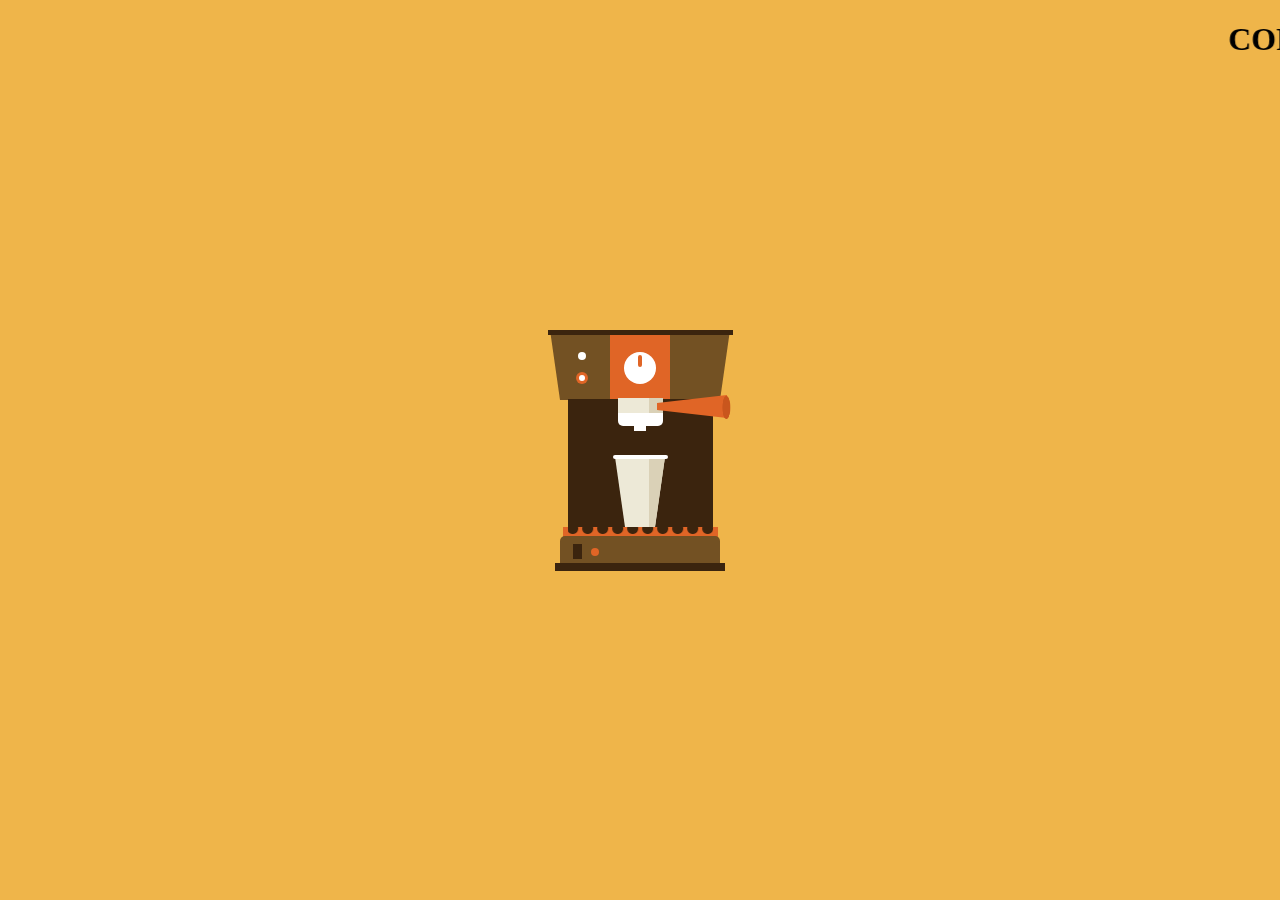
<file: Animated Coffee Maker /index.html>
<!DOCTYPE html>
<html lang="en">
<head>
    <title>Animated Coffee Machine</title>
    <!-- Stylesheet -->
    <link rel="stylesheet" href="style.css">
</head>
<body>
    <div> <h1> <marquee> COFFEE MACHINE </marquee> </h1> </div>
    <div class="container">
        <div class="upper">
            <div class="timer"></div>
            <div class="upper-btn"></div>
        </div>
        <div class="filter">
            <div class="filter-base"></div>
            <div class="handle"></div>
            <div class="coffee"></div>
            <div class="steam"></div>
            <div class="coffee-drop"></div>
        </div>
        <div class="back">
            <div class="tray"></div>
            <div class="cup"></div>
        </div>
        <div class="lower">
            <div class="lower-btn"></div>
        </div>
    </div>
</body>
</html>
</file>
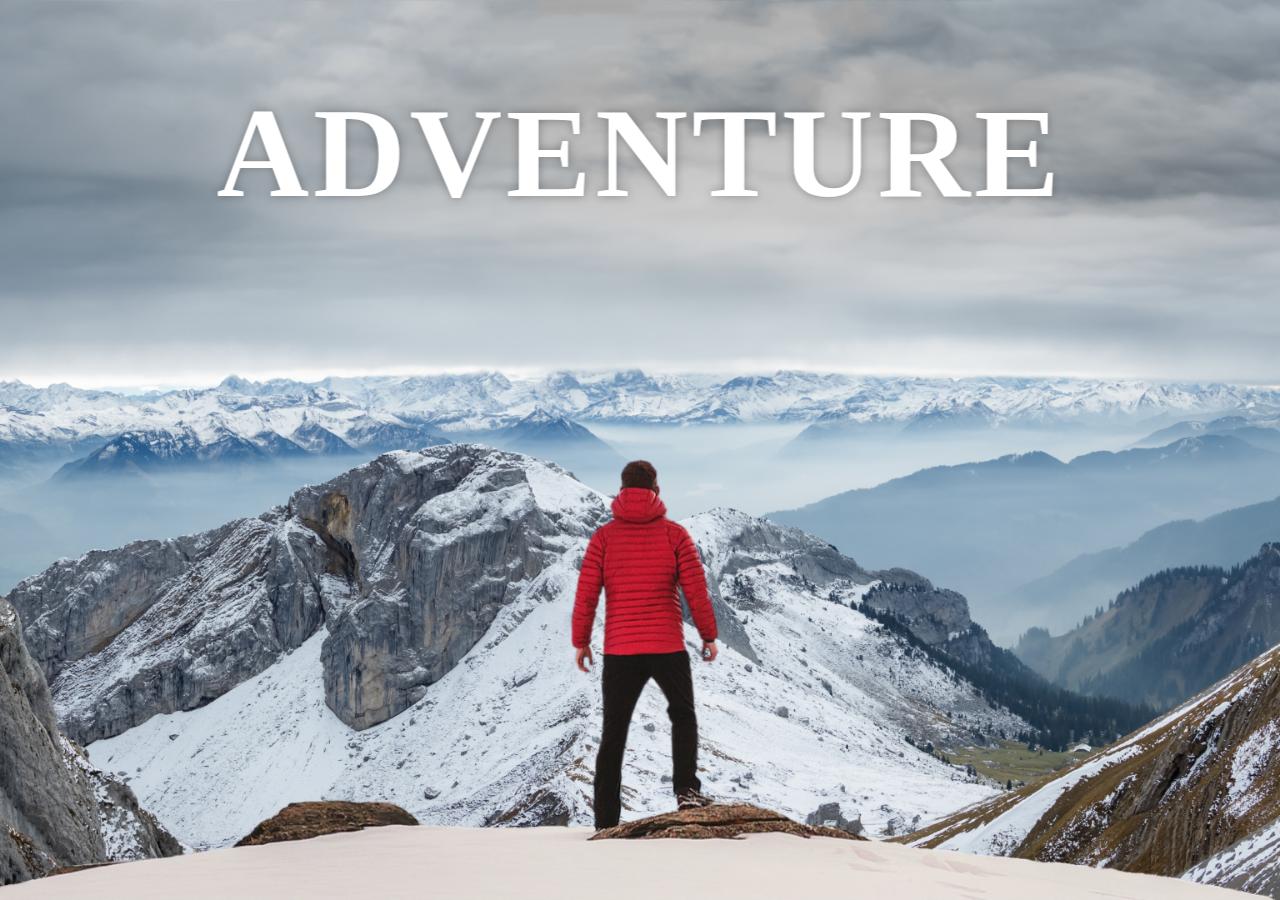
<file: Landing Pages/index.html>
<!DOCTYPE html>
<html lang="en">
<head>
    <meta charset="UTF-8">
    <meta http-equiv="X-UA-Compatible" content="IE=edge">
    <meta name="viewport" content="width=device-width, initial-scale=1.0">
    <link rel="stylesheet" href="style.css">
    <title>Document</title>
</head>
<body>
    
    <div id="wrapper">
        <div class="container">
            <img src="background.png" class="background" alt="">
            <img src="foreground.png" class="foreground" alt="">
            <h1>ADVENTURE</h1>
        </div>


        <section>
            <h2 class="secHeading">Adventure Time</h2>
            <p class="text">  
                Lorem ipsum dolor sit amet consectetur adipisicing elit. Excepturi atque magnam recusandae quia iusto magni officia earum dignissimos. Itaque, delectus! Laboriosam error, autem incidunt, impedit asperiores, odit nobis maxime accusantium provident aliquam iste nemo culpa aliquid dolore id numquam eveniet corrupti fugit. Nemo consectetur minus tempore cumque quia nesciunt, porro nisi voluptatum obcaecati pariatur neque possimus voluptas deleniti molestiae modi! Odio a numquam totam illo amet, perferendis fugit voluptatem temporibus ducimus suscipit omnis vel laborum cum unde beatae nostrum quae at vitae exercitationem impedit architecto quis! Explicabo ex dolore facilis dolores quasi. Provident doloribus veniam rerum culpa laborum numquam nesciunt.
                <br><br/>
                Lorem ipsum dolor sit amet consectetur adipisicing elit. Pariatur modi accusantium laborum consectetur odio laboriosam quasi officia velit vero quia ea tempora voluptates eaque excepturi vel autem quod reprehenderit praesentium accusamus, obcaecati repudiandae impedit cumque. Suscipit, hic voluptatibus minima illum placeat illo alias sed soluta iste dolorum recusandae accusamus vitae aspernatur, iure, quos temporibus rerum nihil saepe. Explicabo quia ipsam debitis, rem voluptate magni eligendi ad exercitationem? Ea sit voluptate sunt saepe unde? Praesentium unde, distinctio ducimus rerum eveniet dolores.
            </p>

            <div class="bg bg1">
                <h2 class="desc">BIKING</h2>
            </div>
            <p class="text">  
                Lorem ipsum dolor sit amet consectetur adipisicing elit. Excepturi atque magnam recusandae quia iusto magni officia earum dignissimos. 
                Itaque, delectus! Laboriosam error, autem incidunt, impedit asperiores, odit nobis maxime accusantium provident aliquam iste nemo culpa aliquid dolore id numquam eveniet corrupti fugit. 
                Nemo consectetur minus tempore cumque quia nesciunt, porro nisi voluptatum obcaecati pariatur neque possimus voluptas deleniti molestiae modi! Odio a numquam totam illo amet.
                <br><br/>
                Lorem ipsum dolor sit amet consectetur adipisicing elit. Excepturi atque magnam recusandae quia iusto magni officia earum dignissimos. 
                Itaque, delectus! Laboriosam error, autem incidunt, impedit asperiores, odit nobis maxime accusantium provident aliquam iste nemo culpa aliquid dolore id numquam eveniet corrupti fugit. 
                Nemo consectetur minus tempore cumque quia nesciunt, porro nisi voluptatum obcaecati pariatur neque possimus voluptas deleniti molestiae modi! Odio a numquam totam illo amet.
            </p>

            <div class="bg bg2">
                <h2 class="desc">PARA GLIDING</h2>
            </div>
            <p class="text">  
                Lorem ipsum dolor sit amet consectetur adipisicing elit. Excepturi atque magnam recusandae quia iusto magni officia earum dignissimos. 
                Itaque, delectus! Laboriosam error, autem incidunt, impedit asperiores, odit nobis maxime accusantium provident aliquam iste nemo culpa aliquid dolore id numquam eveniet corrupti fugit. 
                Nemo consectetur minus tempore cumque quia nesciunt, porro nisi voluptatum obcaecati pariatur neque possimus voluptas deleniti molestiae modi! Odio a numquam totam illo amet.
                
                <br><br/>
                Lorem ipsum dolor sit amet consectetur adipisicing elit. Excepturi atque magnam recusandae quia iusto magni officia earum dignissimos. 
                Itaque, delectus! Laboriosam error, autem incidunt, impedit asperiores, odit nobis maxime accusantium provident aliquam iste nemo culpa aliquid dolore id numquam eveniet corrupti fugit. 
                Nemo consectetur minus tempore cumque quia nesciunt, porro nisi voluptatum obcaecati pariatur neque possimus voluptas deleniti molestiae modi! Odio a numquam totam illo amet.
            </p>

            <div class="bg bg3">
                <h2 class="desc">SURFING</h2>
            </div>
            <p class="text">  
                Lorem ipsum dolor sit amet consectetur adipisicing elit. Excepturi atque magnam recusandae quia iusto magni officia earum dignissimos. 
                Itaque, delectus! Laboriosam error, autem incidunt, impedit asperiores, odit nobis maxime accusantium provident aliquam iste nemo culpa aliquid dolore id numquam eveniet corrupti fugit. 
                Nemo consectetur minus tempore cumque quia nesciunt, porro nisi voluptatum obcaecati pariatur neque possimus voluptas deleniti molestiae modi! Odio a numquam totam illo amet.
                
                <br><br/>
                Lorem ipsum dolor sit amet consectetur adipisicing elit. Excepturi atque magnam recusandae quia iusto magni officia earum dignissimos. 
                Itaque, delectus! Laboriosam error, autem incidunt, impedit asperiores, odit nobis maxime accusantium provident aliquam iste nemo culpa aliquid dolore id numquam eveniet corrupti fugit. 
                Nemo consectetur minus tempore cumque quia nesciunt, porro nisi voluptatum obcaecati pariatur neque possimus voluptas deleniti molestiae modi! Odio a numquam totam illo amet.
            </p>

        </section>



    </div>
    
</body>
</html>
</file>
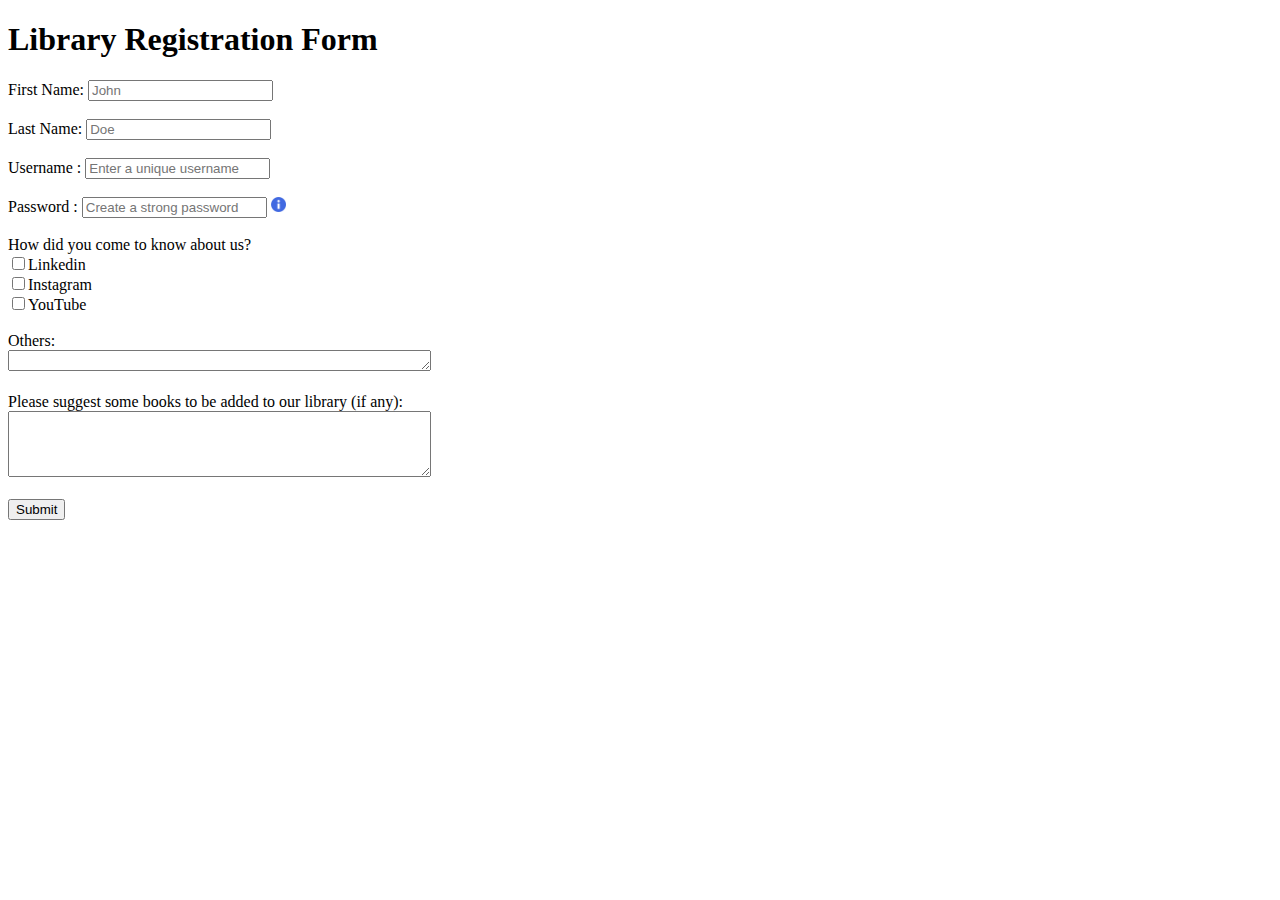
<file: Css Forms/Registration Form/index.html>
<!DOCTYPE html>
<html lang="en">
    <link rel="stylesheet" href="style.css">
    <head>
        <meta charset="UTF-8">
        <meta http-equiv="X-UA-Compatible" content="IE=edge">
        <meta name="viewport" content="width=device-width, initial-scale=1.0">
        <link rel="stylesheet" href="https://cdnjs.cloudflare.com/ajax/libs/font-awesome/6.2.1/css/all.min.css" />
        <title>registration_form</title>
    </head>
    <body>
        <h1>Library Registration Form</h1>
        <label for="firstName">First Name:</label>
        <input type="text" id="firstName" name="firstName" placeholder="John"><br><br>
        
        <label for="lastName">Last Name:</label>
        <input type="text" id="lastName" name="lastName" placeholder="Doe"><br><br>
        
        <label for="username">Username :</label>
        <input type="text" id="username" name="username" placeholder="Enter a unique username"><br><br>
        
        <label for="password">Password :</label>
        <input type="text" id="password name=" password" placeholder="Create a strong password">
        
        <label class="icon"><img width="15" height="15" src="info.png"></label>
        <div class="hoverText">Passwords must contain: a minimum of 1 lower case letter [a-z] and a minimum of 1 upper case letter [A-Z] and. a minimum of 1 numeric character [0-9]</div><br><br>
        
        <label for="freeform">How did you come to know about us?</label><br>
        <label class="linkedin"><input type="checkbox" name="checkbox"/>Linkedin</label><br>
        <label class="instagram"><input type="checkbox" name="checkbox"/>Instagram</label><br>
        <label class="yt"><input type="checkbox" name="checkbox"/>YouTube</label><br><br>
        <label> Others:</label><br>
        <textarea id="freeform" name="freeform" rows="1" cols="50"></textarea><br><br>
        <label for="freeform">Please suggest some books to be added to our library (if any):
        </label><br>
        <textarea id="freeform" name="freeform" rows="4" cols="50"></textarea><br><br>
        <input type="submit" value="Submit">

    </body>
</html>
</file>
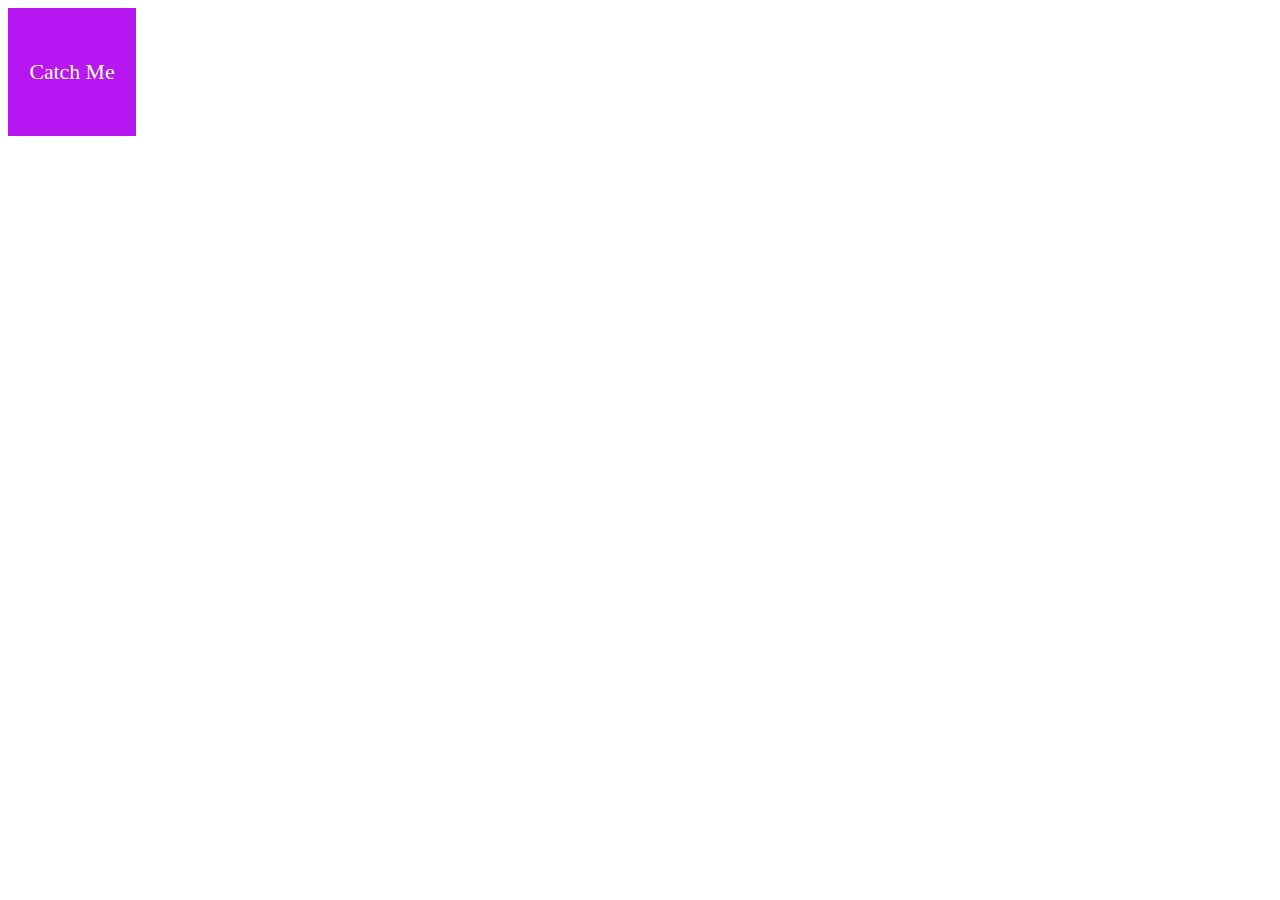
<file: Games/Catch Me If You Can/index.html>
<!DOCTYPE html>
<html>
<head>
    <link rel="stylesheet" href="style.css">
    <title>Catch Me</title>
</head>
<body>
    
    <div id="box">
        <p>Catch Me</p>
    </div>
    <script src="script.js" type="text/javascript"></script>
</body>
</html>
</file>
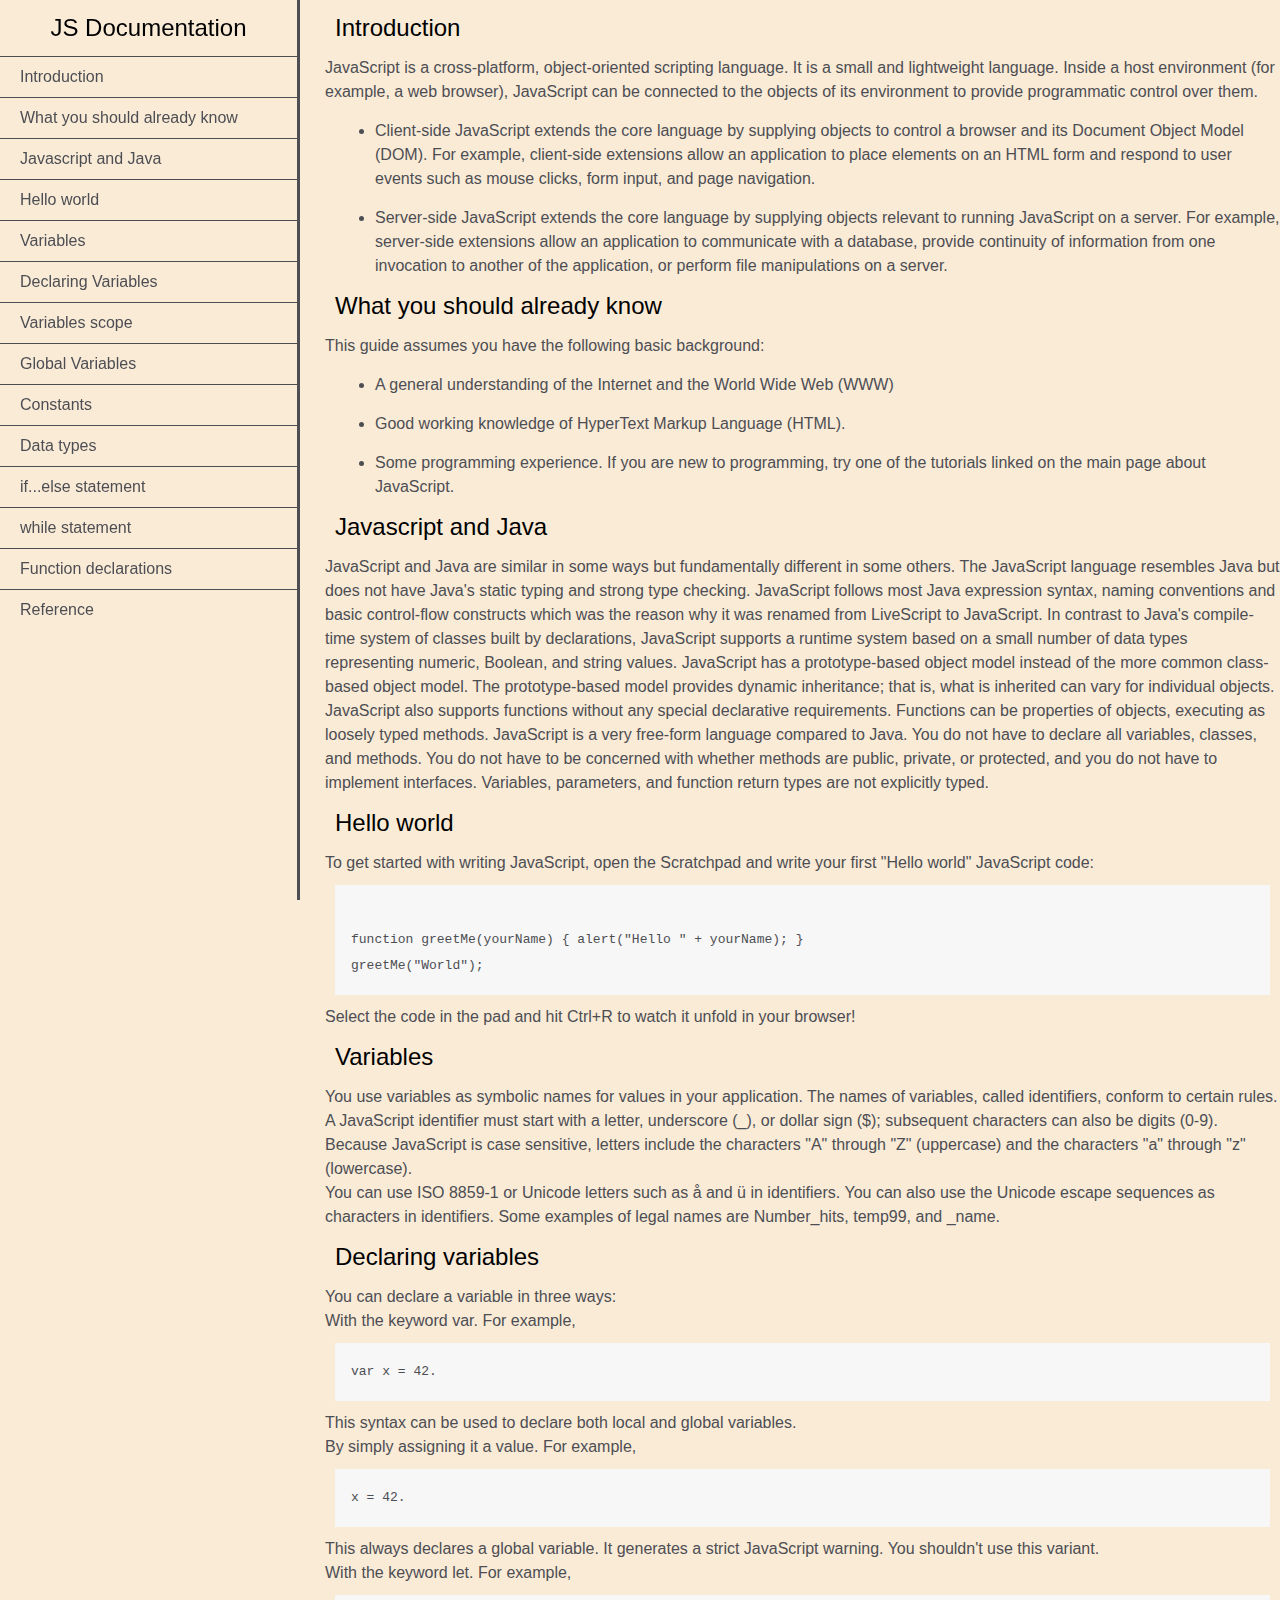
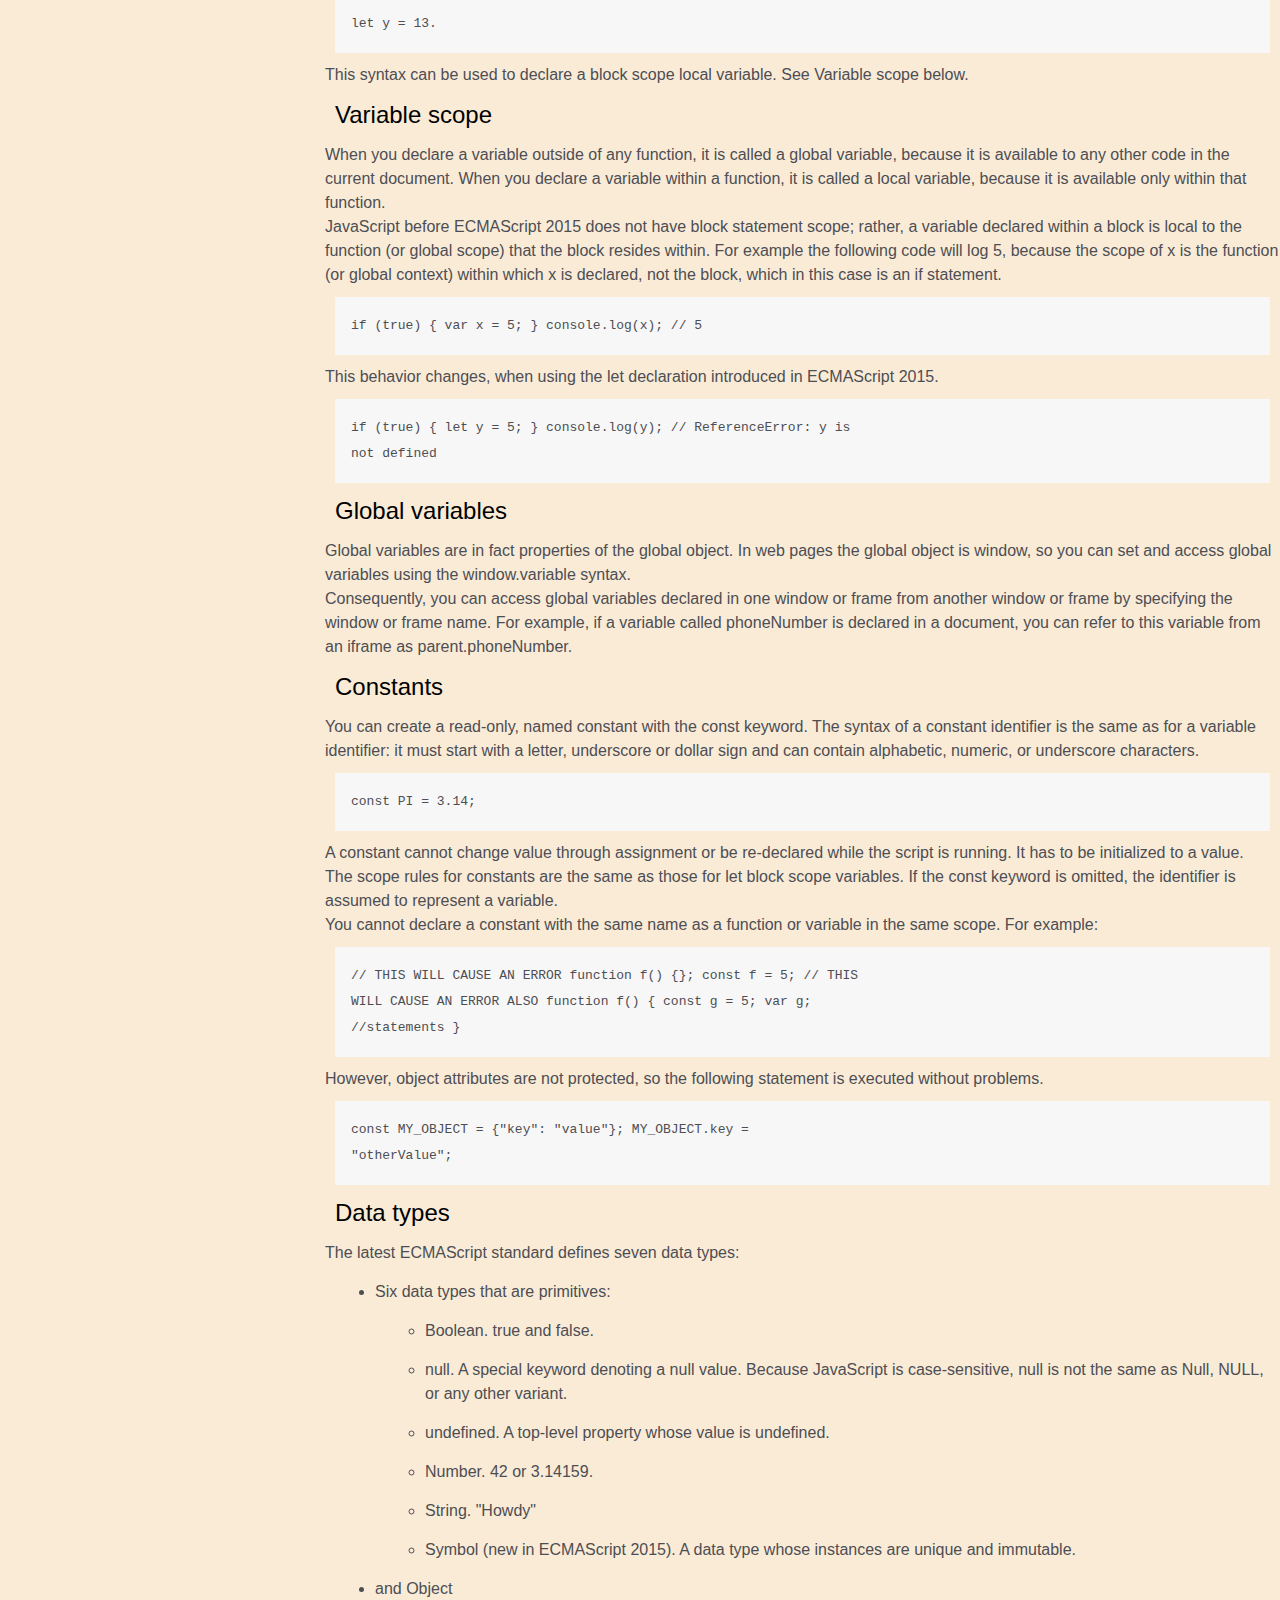
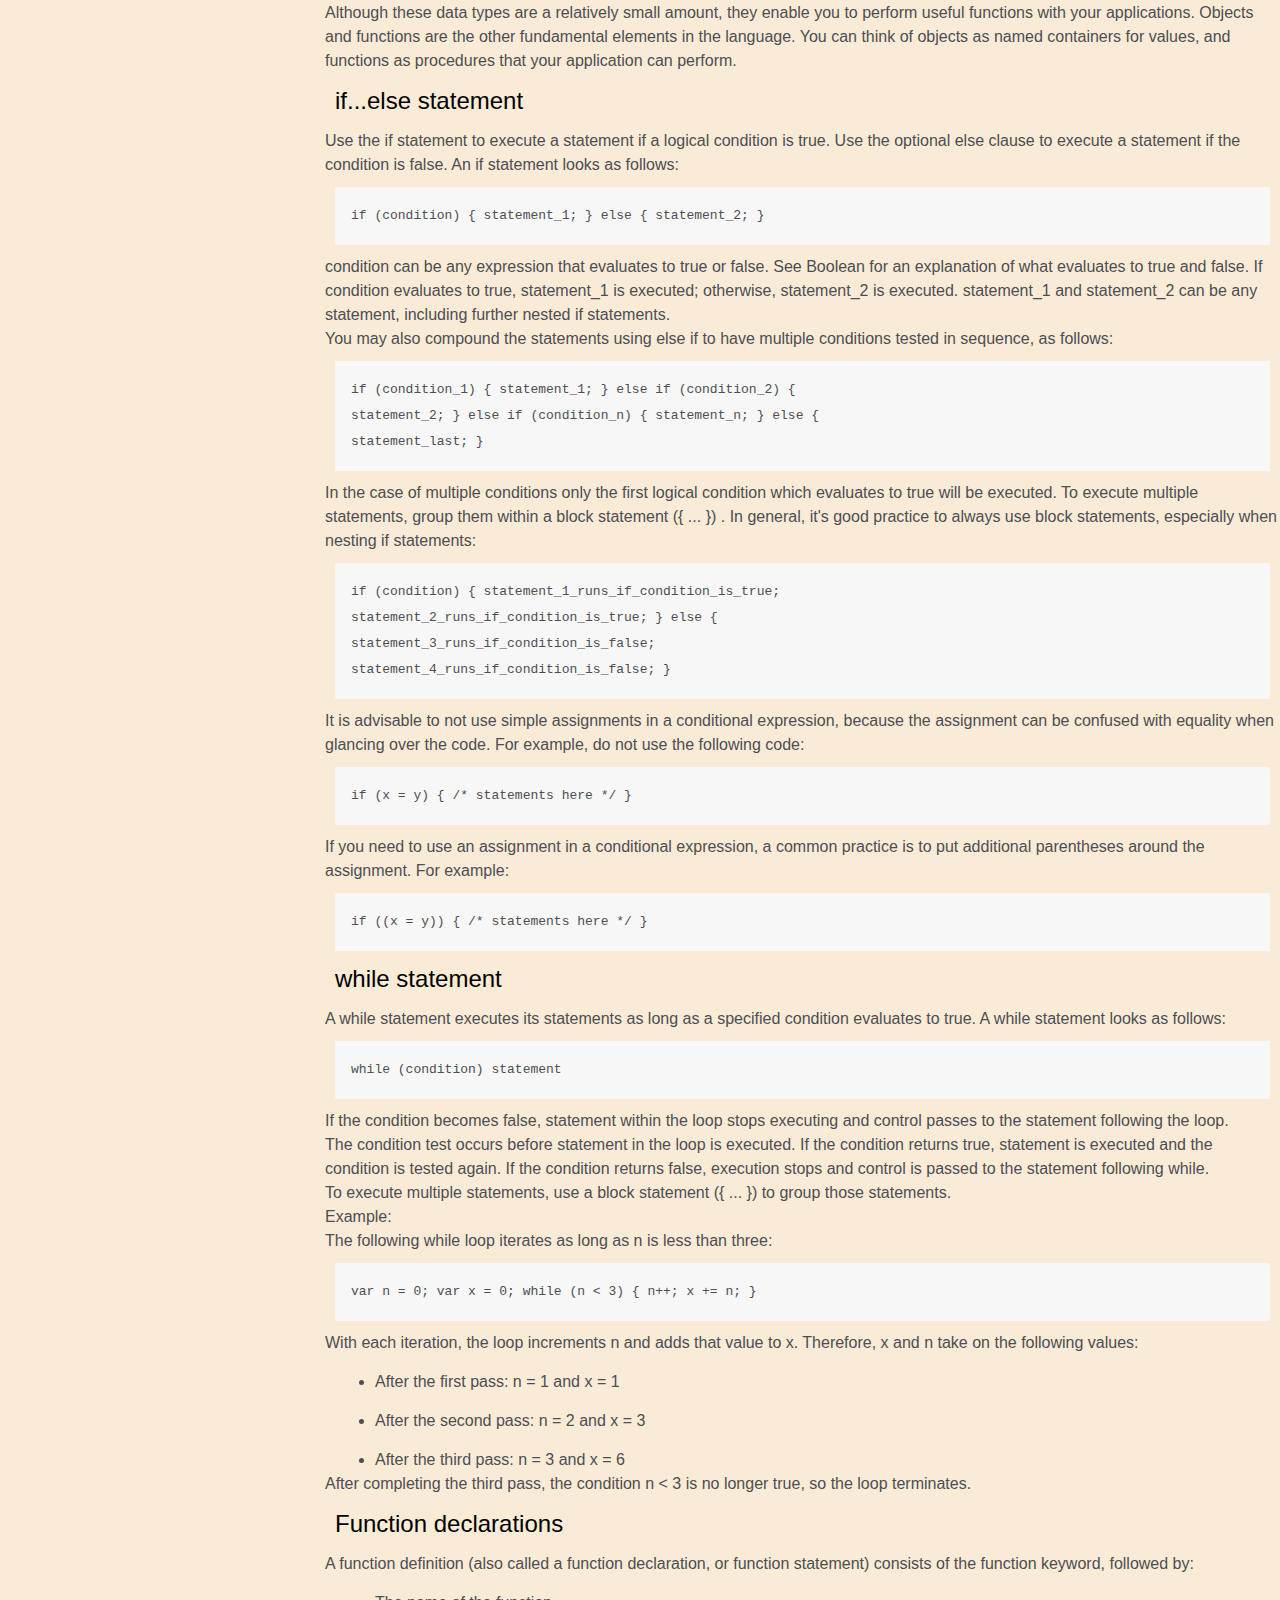
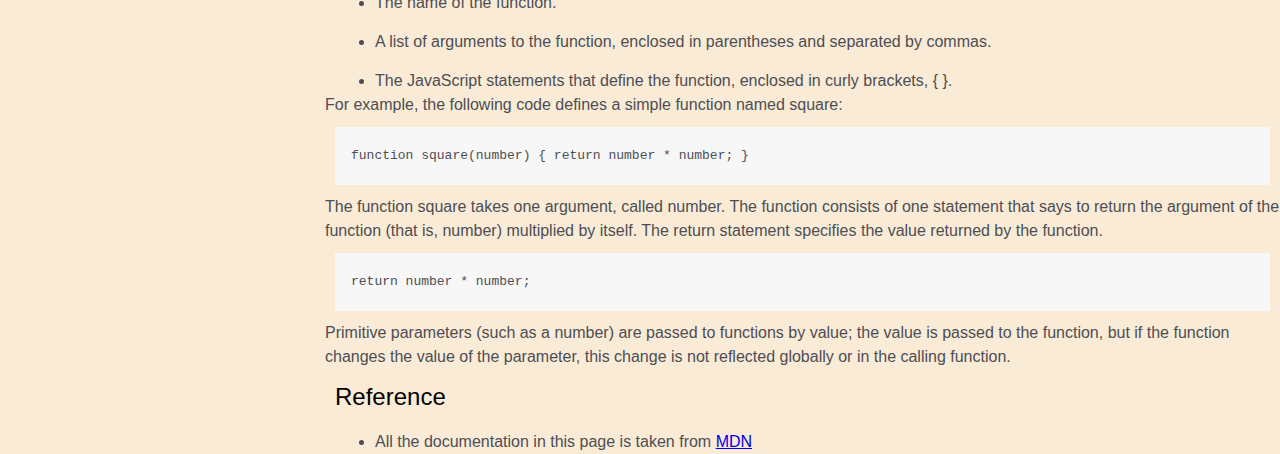
<file: HTML+CSS/Technical Documentation Page/index.html>
<!DOCTYPE html>
<html lang="en">
<head>
    <meta charset="UTF-8">
    <meta http-equiv="X-UA-Compatible" content="IE=edge">
    <meta name="viewport" content="width=device-width, initial-scale=1.0">
    <title>Technical Documentation Page</title>
    <link rel="stylesheet" href="style.css">
</head>

<body>
  <main id="main-doc">

    
    <nav id="navbar"> 
        <header> JS Documentation</header>
   <ul>
      <li>  <a class="nav-link" href="#Introduction">Introduction</a></li>


     <li>    <a class="nav-link" href="#What_you_should_already_know">What you should already know</a></li>
         
         <li> <a class="nav-link" href="#Javascript_and_Java">Javascript and Java</a></li>

        <li>   <a class="nav-link" href="#Hello_world">Hello world</a></li>
        <li>   <a class="nav-link" href="#Variables">Variables</a></li>


          <li>  <a class="nav-link" href="#Declaring_Variables">Declaring Variables</a></li>

          <li>  <a class="nav-link" href="#Variable_scope">Variables scope</a></li>


          <li>  <a class="nav-link" href="#Global_Variables">Global Variables</a></li>


          <li>  <a class="nav-link" href="#Constants">Constants</a></li>
          <li>  <a class="nav-link" href="#Data_types">Data types</a></li>
          <li>  <a class="nav-link" href="#if...else_statement">if...else statement</a></li>
          <li>  <a class="nav-link" href="#while_statement">while statement</a></li>
          <li>  <a class="nav-link" href="#Function_declarations">Function declarations</a></li>
          <li>  <a class="nav-link" href="#Reference">Reference</a></li>

          </ul>
      </nav>

    <section class="main-section" id="Introduction">
      <header> Introduction</header>
      <article>
      <p>
        JavaScript is a cross-platform, object-oriented scripting language.
        It is a small and lightweight language. Inside a host environment
        (for example, a web browser), JavaScript can be connected to the
        objects of its environment to provide programmatic control over
        them.
      </p>
      <ul>
      <li>
        Client-side JavaScript extends the core language by supplying
        objects to control a browser and its Document Object Model (DOM).
        For example, client-side extensions allow an application to place
        elements on an HTML form and respond to user events such as mouse
        clicks, form input, and page navigation.
      </li>

      <li>
        Server-side JavaScript extends the core language by supplying
        objects relevant to running JavaScript on a server. For example,
        server-side extensions allow an application to communicate with a
        database, provide continuity of information from one invocation to
        another of the application, or perform file manipulations on a
        server.
      </li>
      </ul>
      </article>
      
    </section>
     <section class="main-section" id="What_you_should_already_know">
       <header> What you should already know</header>

       <article>
        <p>
            This guide assumes you have the following basic background:

        </p>
       <ul>
        <li>
            A general understanding of the Internet and the World Wide Web (WWW)
        </li>
        <li>Good working knowledge of HyperText Markup Language (HTML).</li>
        <li>Some programming experience. If you are new to programming, try one of the tutorials linked on the main page about JavaScript.</li>
       </ul>
        </article>
        
      
       
     </section>
      <section class="main-section" id="Javascript_and_Java">
         
        <header> Javascript and Java</header>

        <article>
            <p>JavaScript and Java are similar in some ways but fundamentally different in some others. The JavaScript language resembles Java but does not have Java's static typing and strong type checking. JavaScript follows most Java expression syntax, naming conventions and basic control-flow constructs which was the reason why it was renamed from LiveScript to JavaScript.

                In contrast to Java's compile-time system of classes built by declarations, JavaScript supports a runtime system based on a small number of data types representing numeric, Boolean, and string values. JavaScript has a prototype-based object model instead of the more common class-based object model. The prototype-based model provides dynamic inheritance; that is, what is inherited can vary for individual objects. JavaScript also supports functions without any special declarative requirements. Functions can be properties of objects, executing as loosely typed methods.
                
                JavaScript is a very free-form language compared to Java. You do not have to declare all variables, classes, and methods. You do not have to be concerned with whether methods are public, private, or protected, and you do not have to implement interfaces. Variables, parameters, and function return types are not explicitly typed.</p>
        
       
      </section>
       


        <section class="main-section" id="Hello_world">
           
          <header> Hello world</header>
          <p>To get started with writing JavaScript, open the Scratchpad and write your first "Hello world" JavaScript code:</p>


      <code>
        function greetMe(yourName) { alert("Hello " + yourName); }
greetMe("World");
      </code>
      <p>Select the code in the pad and hit Ctrl+R to watch it unfold in your browser!</p>

    </article>
        </section>



        <section class="main-section" id="Variables">
         
            <header>Variables </header>
            <article>
             <p>You use variables as symbolic names for values in your application. The names of variables, called identifiers, conform to certain rules.</p>
             <p>A JavaScript identifier must start with a letter, underscore (_), or dollar sign ($); subsequent characters can also be digits (0-9). Because JavaScript is case sensitive, letters include the characters "A" through "Z" (uppercase) and the characters "a" through "z" (lowercase).</p>
             <p>You can use ISO 8859-1 or Unicode letters such as å and ü in identifiers. You can also use the Unicode escape sequences as characters in identifiers. Some examples of legal names are Number_hits, temp99, and _name.</p>
         </article>
          </section>


          <section class="main-section" id="Declaring_Variables">
            <header>Declaring variables</header>
            <article>
              You can declare a variable in three ways:
              <p>
                With the keyword var. For example, <code>var x = 42.</code> This
                syntax can be used to declare both local and global variables.
              </p>
              <p>
                By simply assigning it a value. For example,
                <code>x = 42.</code> This always declares a global variable. It
                generates a strict JavaScript warning. You shouldn't use this
                variant.
              </p>
              <p>
                With the keyword let. For example,<code> let y = 13.</code> This
                syntax can be used to declare a block scope local variable. See
                Variable scope below.
              </p>
            </article>
          </section>
          <section class="main-section" id="Variable_scope">
            <header>Variable scope</header>
            <article>
              <p>
                When you declare a variable outside of any function, it is called a
                global variable, because it is available to any other code in the
                current document. When you declare a variable within a function, it
                is called a local variable, because it is available only within that
                function.
              </p>
    
              <p>
                JavaScript before ECMAScript 2015 does not have block statement
                scope; rather, a variable declared within a block is local to the
                function (or global scope) that the block resides within. For
                example the following code will log 5, because the scope of x is the
                function (or global context) within which x is declared, not the
                block, which in this case is an if statement.
              </p>
              <code>if (true) { var x = 5; } console.log(x); // 5</code>
              <p>
                This behavior changes, when using the let declaration introduced in
                ECMAScript 2015.
              </p>
    
              <code
                >if (true) { let y = 5; } console.log(y); // ReferenceError: y is
                not defined</code
              >
            </article>
          </section>
          <section class="main-section" id="Global_Variables">
            <header>Global variables</header>
            <article>
              <p>
                Global variables are in fact properties of the global object. In web
                pages the global object is window, so you can set and access global
                variables using the window.variable syntax.
              </p>
    
              <p>
                Consequently, you can access global variables declared in one window
                or frame from another window or frame by specifying the window or
                frame name. For example, if a variable called phoneNumber is
                declared in a document, you can refer to this variable from an
                iframe as parent.phoneNumber.
              </p>
            </article>
          </section>
          <section class="main-section" id="Constants">
            <header>Constants</header>
            <article>
              <p>
                You can create a read-only, named constant with the const keyword.
                The syntax of a constant identifier is the same as for a variable
                identifier: it must start with a letter, underscore or dollar sign
                and can contain alphabetic, numeric, or underscore characters.
              </p>
    
              <code>const PI = 3.14;</code>
              <p>
                A constant cannot change value through assignment or be re-declared
                while the script is running. It has to be initialized to a value.
              </p>
    
              <p>
                The scope rules for constants are the same as those for let block
                scope variables. If the const keyword is omitted, the identifier is
                assumed to represent a variable.
              </p>
    
              <p>
                You cannot declare a constant with the same name as a function or
                variable in the same scope. For example:
              </p>
    
              <code
                >// THIS WILL CAUSE AN ERROR function f() {}; const f = 5; // THIS
                WILL CAUSE AN ERROR ALSO function f() { const g = 5; var g;
                //statements }</code
              >
              However, object attributes are not protected, so the following
              statement is executed without problems.
              <code
                >const MY_OBJECT = {"key": "value"}; MY_OBJECT.key =
                "otherValue";</code
              >
            </article>
          </section>
          <section class="main-section" id="Data_types">
            <header>Data types</header>
            <article>
              <p>The latest ECMAScript standard defines seven data types:</p>
              <ul>
                <li>
                  <p>Six data types that are primitives:</p>
                  <ul>
                    <li>Boolean. true and false.</li>
                    <li>
                      null. A special keyword denoting a null value. Because
                      JavaScript is case-sensitive, null is not the same as Null,
                      NULL, or any other variant.
                    </li>
                    <li>
                      undefined. A top-level property whose value is undefined.
                    </li>
                    <li>Number. 42 or 3.14159.</li>
                    <li>String. "Howdy"</li>
                    <li>
                      Symbol (new in ECMAScript 2015). A data type whose instances
                      are unique and immutable.
                    </li>
                  </ul>
                </li>
    
                <li>and Object</li>
              </ul>
              Although these data types are a relatively small amount, they enable
              you to perform useful functions with your applications. Objects and
              functions are the other fundamental elements in the language. You can
              think of objects as named containers for values, and functions as
              procedures that your application can perform.
            </article>
          </section>
          <section class="main-section" id="if...else_statement">
            <header>if...else statement</header>
            <article>
              Use the if statement to execute a statement if a logical condition is
              true. Use the optional else clause to execute a statement if the
              condition is false. An if statement looks as follows:
    
              <code>if (condition) { statement_1; } else { statement_2; }</code>
              condition can be any expression that evaluates to true or false. See
              Boolean for an explanation of what evaluates to true and false. If
              condition evaluates to true, statement_1 is executed; otherwise,
              statement_2 is executed. statement_1 and statement_2 can be any
              statement, including further nested if statements.
              <p>
                You may also compound the statements using else if to have multiple
                conditions tested in sequence, as follows:
              </p>
              <code
                >if (condition_1) { statement_1; } else if (condition_2) {
                statement_2; } else if (condition_n) { statement_n; } else {
                statement_last; }
              </code>
              In the case of multiple conditions only the first logical condition
              which evaluates to true will be executed. To execute multiple
              statements, group them within a block statement ({ ... }) . In
              general, it's good practice to always use block statements, especially
              when nesting if statements:
    
              <code
                >if (condition) { statement_1_runs_if_condition_is_true;
                statement_2_runs_if_condition_is_true; } else {
                statement_3_runs_if_condition_is_false;
                statement_4_runs_if_condition_is_false; }</code
              >
              It is advisable to not use simple assignments in a conditional
              expression, because the assignment can be confused with equality when
              glancing over the code. For example, do not use the following code:
              <code>if (x = y) { /* statements here */ }</code> If you need to use
              an assignment in a conditional expression, a common practice is to put
              additional parentheses around the assignment. For example:
    
              <code>if ((x = y)) { /* statements here */ }</code>
            </article>
          </section>
          <section class="main-section" id="while_statement">
            <header>while statement</header>
            <article>
              A while statement executes its statements as long as a specified
              condition evaluates to true. A while statement looks as follows:
    
              <code>while (condition) statement</code> If the condition becomes
              false, statement within the loop stops executing and control passes to
              the statement following the loop.
    
              <p>
                The condition test occurs before statement in the loop is executed.
                If the condition returns true, statement is executed and the
                condition is tested again. If the condition returns false, execution
                stops and control is passed to the statement following while.
              </p>
    
              <p>
                To execute multiple statements, use a block statement ({ ... }) to
                group those statements.
              </p>
    
              Example:
    
              <p>
                The following while loop iterates as long as n is less than three:
              </p>
    
              <code>var n = 0; var x = 0; while (n &lt; 3) { n++; x += n; }</code>
              <p>
                With each iteration, the loop increments n and adds that value to x.
                Therefore, x and n take on the following values:
              </p>
    
              <ul>
                <li>After the first pass: n = 1 and x = 1</li>
                <li>After the second pass: n = 2 and x = 3</li>
                <li>After the third pass: n = 3 and x = 6</li>
              </ul>
              <p>
                After completing the third pass, the condition n &lt; 3 is no longer
                true, so the loop terminates.
              </p>
            </article>
          </section>
          <section class="main-section" id="Function_declarations">
            <header>Function declarations</header>
            <article>
              A function definition (also called a function declaration, or function
              statement) consists of the function keyword, followed by:
    
              <ul>
                <li>The name of the function.</li>
                <li>
                  A list of arguments to the function, enclosed in parentheses and
                  separated by commas.
                </li>
                <li>
                  The JavaScript statements that define the function, enclosed in
                  curly brackets, { }.
                </li>
              </ul>
              <p>
                For example, the following code defines a simple function named
                square:
              </p>
    
              <code>function square(number) { return number * number; }</code>
              <p>
                The function square takes one argument, called number. The function
                consists of one statement that says to return the argument of the
                function (that is, number) multiplied by itself. The return
                statement specifies the value returned by the function.
              </p>
              <code>return number * number;</code>
              <p>
                Primitive parameters (such as a number) are passed to functions by
                value; the value is passed to the function, but if the function
                changes the value of the parameter, this change is not reflected
                globally or in the calling function.
              </p>
            </article>
          </section>
          <section class="main-section" id="Reference">
            <header>Reference</header>
            <article>
              <ul>
                <li>
                  All the documentation in this page is taken from
                  <a
                    href="https://developer.mozilla.org/en-US/docs/Web/JavaScript/Guide"
                    target="_blank"
                    >MDN</a
                  >
                </li>
              </ul>
            </article>
          </section>


      
         


  </main>
</body>
</html>
</file>
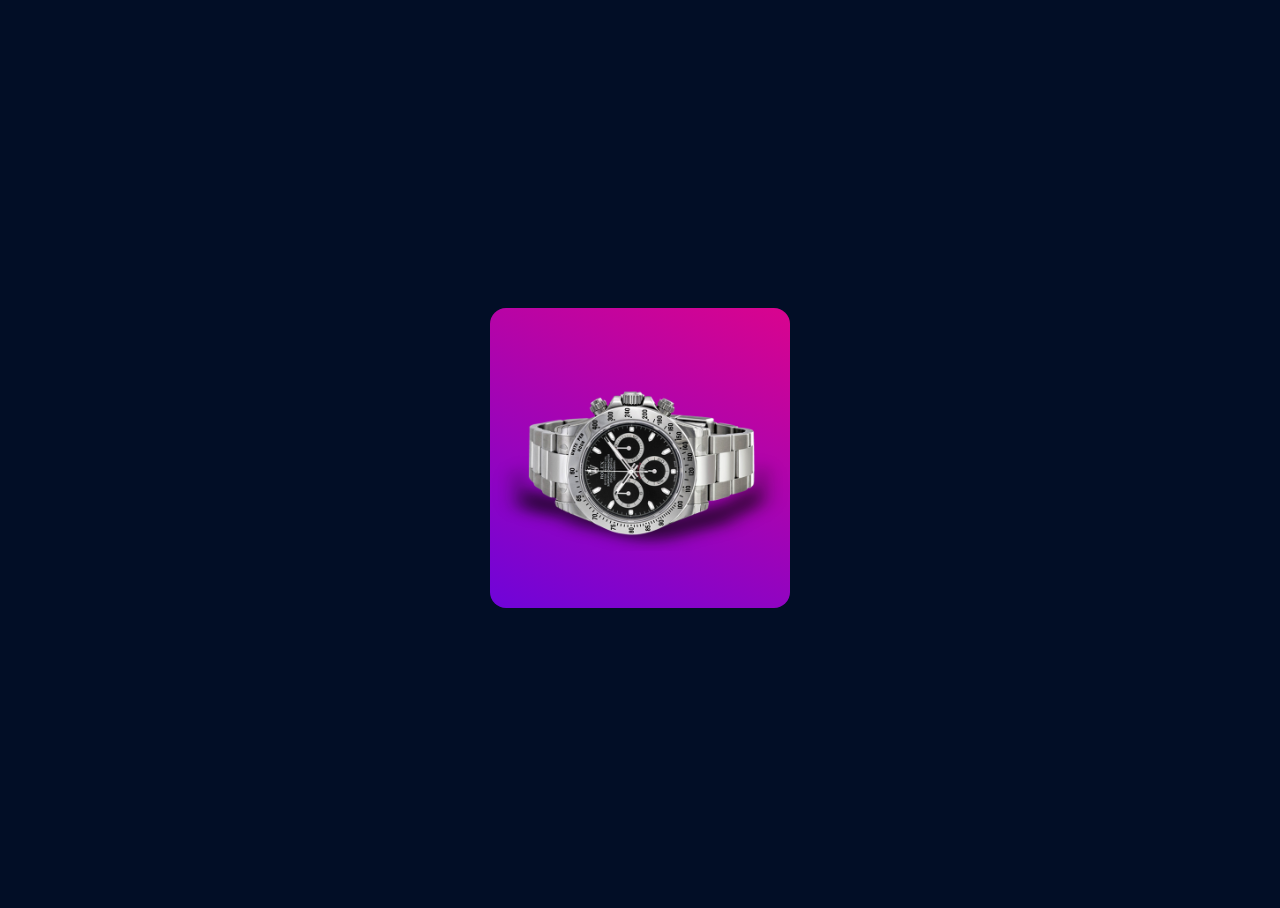
<file: FlipCard/CardFlip.html>
<!DOCTYPE html>
<html lang="pt-br">
  <head>
    <title>Avance Dev • Alan Cruz</title>

    <!-- Google Fonts -->
    <link rel="preconnect" href="https://fonts.googleapis.com" />
    <link rel="preconnect" href="https://fonts.gstatic.com" crossorigin />
    <link
      href="https://fonts.googleapis.com/css2?family=Roboto:ital,wght@0,100;0,300;0,400;0,500;0,700;0,900;1,100;1,300;1,400;1,500;1,700;1,900&display=swap"
      rel="stylesheet"
    />

    <!-- Bootstrap Icons -->
    <link
      rel="stylesheet"
      href="https://cdn.jsdelivr.net/npm/bootstrap-icons@1.6.1/font/bootstrap-icons.css"
    />

    <!-- Style -->
    <link rel="stylesheet" href="CardFlipCss.css" />
  </head>

  <body>
    <div class="flip-card">
      <div class="flip-card-inner">
        <div class="flip-card-front">
          <img src="watch.png" />
        </div>
        <div class="flip-card-back">
          <img src="watch.png" />
          <h3>Wireless Headphone</h3>
          <h1>Rs 5999</h1>
        </div>
      </div>
    </div>
  </body>
</html>
</file>
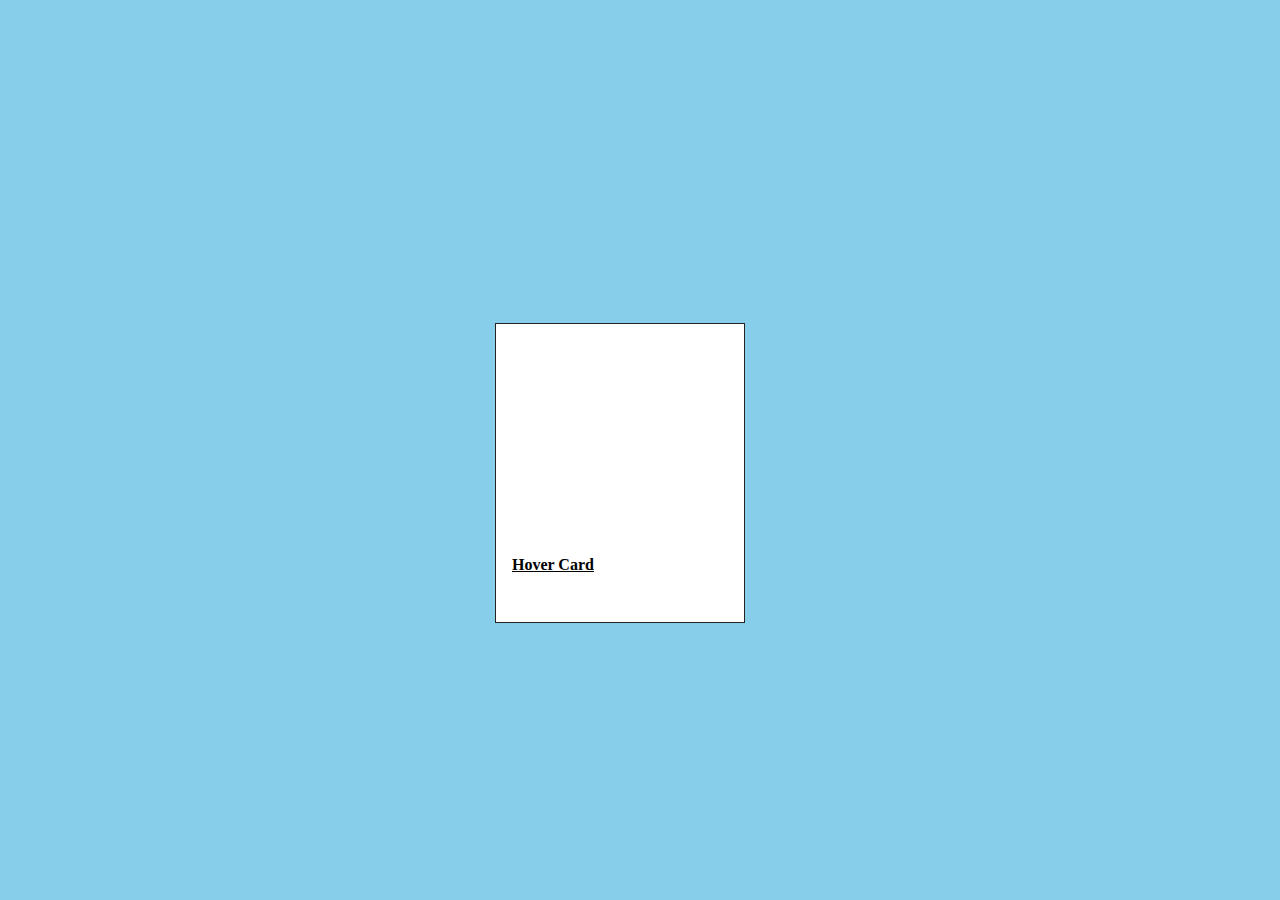
<file: HoverCard/HOVER_CARD.html>
<!DOCTYPE html>
<html lang="en" dir="ltr">
  <head>
    <meta charset="utf-8">
    <title>HOVER CARD</title>
    <link rel="stylesheet" href="HOVER_CARD_CSS.css">
  </head>
  <body>
    <section>

      <div class="container">
          <div class="card">
              <h4 class="title">Hover Card</h4>
              <div class="card-hidden">
                  <h2>Hover Card</h2>
                  <p>Lorem ipsum dolor sit amet, consectetur adipiscing elit. Nullam at est orci. Nam molestie pellentesque mi nec lacinia.</p>
                  <a class="button">Button</a>
              </div>

          </div>
          <div class="card-border"></div>
      </div>

    </section>

  </body>
</html>
</file>
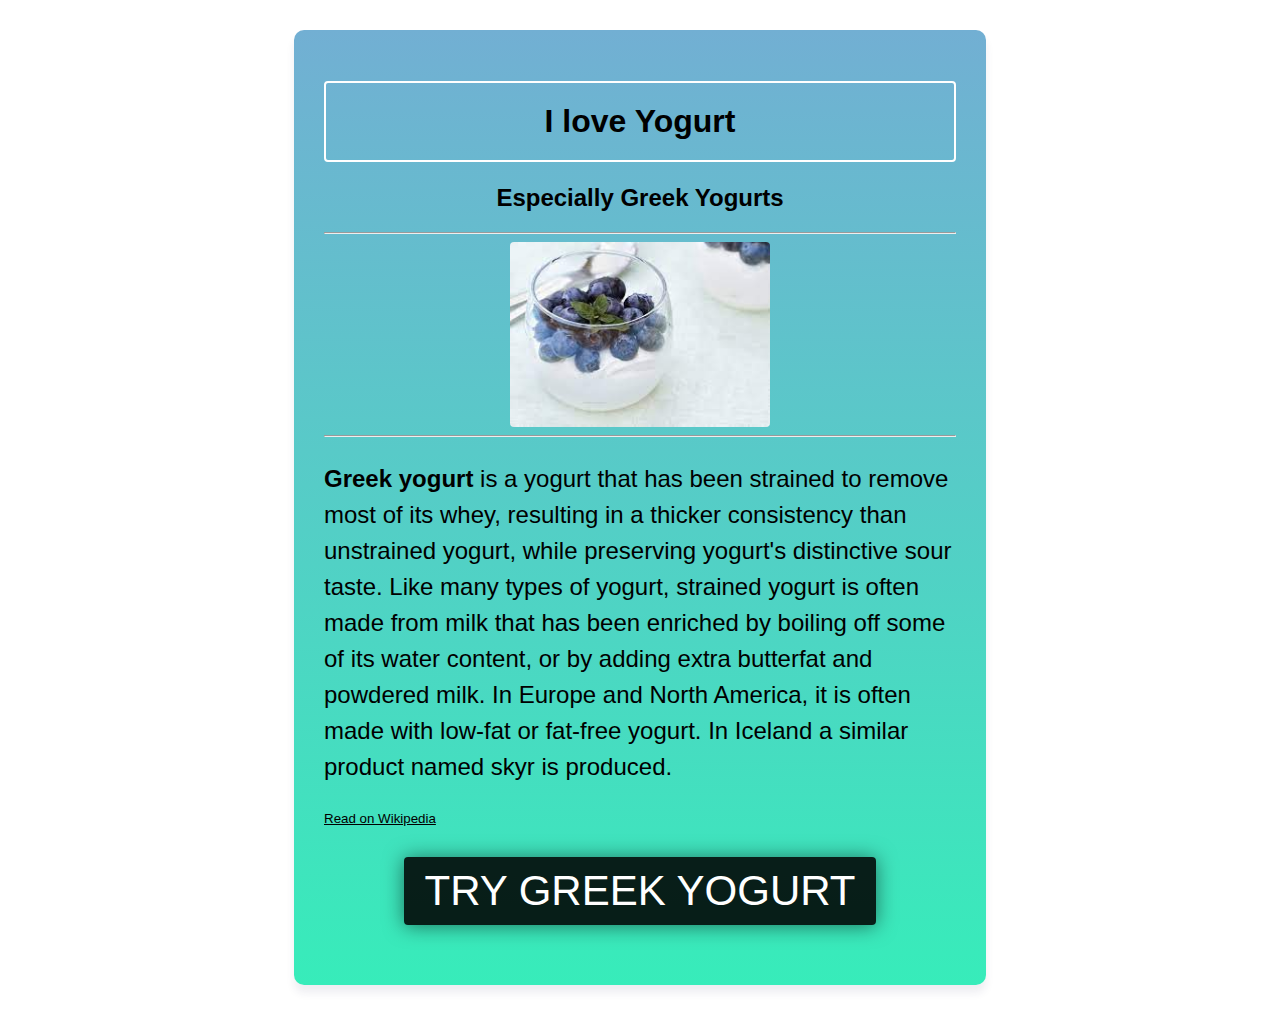
<file: HTML+CSS/yoghurt page/yoghurt.html>
<!DOCTYPE html>
<html lang="en">

<head>
    <meta charset="UTF-8">
    <meta http-equiv="X-UA-Compatible" content="IE=edge">
    <meta name="viewport" content="width=device-width, initial-scale=1.0">
    <title>yogurt single page website</title>
    <link rel="stylesheet" href="yoghurt.css">

</head>

<body>
    <div class="demo">
        <h1>I love Yogurt</h1>

        <h2>Especially Greek Yogurts</h2>
        <hr>
        <img src="[data-uri]
            " alt>
        <hr>
        <p>
            <strong>Greek yogurt</strong>
            is a yogurt that has been strained to remove most of its whey, resulting in a thicker consistency than
            unstrained yogurt, while preserving yogurt's distinctive sour taste. Like many types of yogurt, strained
            yogurt is often
            made from milk that has been enriched by boiling off some of its water content, or by adding extra butterfat
            and
            powdered milk. In Europe and North America, it is often made with low-fat or fat-free yogurt. In Iceland a
            similar
            product named skyr is produced.
        </p>
        <small>
            <a href="https://en.wikipedia.org/wiki/Strained_yogurt">Read on Wikipedia</a>
        </small>
        <button>TRY GREEK YOGURT</button>


    </div>
    <script src="yoghurt.js"></script>
</body>

</html>
</file>
<file: Animated Coffee Maker /style.css>
body{
    padding: 0;
    margin: 0;
    background-color: #efb54a;
}
.container{
    height: 350px;
    width: 350px;
    position: absolute;
    transform: translate(-50%,-50%);
    left: 50%;
    top: 50%;
}
.upper{
    height: 0;
    width: 180px;
    border-top: 70px solid #735123;
    border-left: 10px solid transparent;
    border-right: 10px solid transparent;
    position: relative;
    margin: 55px auto;
    box-sizing: border-box;
}
.upper:after{
    content: "";
    position: absolute;
    background-color: #3b240e;
    height: 5px;
    width: 185px;
    left: -12.5px;
    top: -70px;
}
.timer{
    content: "";
    position: absolute;
    height: 65px;
    width: 60px;
    background-color: #e06526;
    margin: auto;
    left: 0;
    right: 0;
    top: -65px;
    display: grid;
    place-items: center;
}
.timer:before{
    content: "";
    position: absolute;
    height: 32px;
    width: 32px;
    background-color: #ffffff;
    border-radius: 50%;
}
.timer:after{
    content: "";
    position: absolute;
    background-color: #e06526;
    height: 12px;
    width: 4px;
    border-radius: 4px;
    top: 20px;
}
.upper-btn{
    background-color: #ffffff;
    height: 8px;
    width: 8px;
    position: absolute;
    border-radius: 50%;
    left: 18px;
    bottom: 40px;
}
.upper-btn:before{
    content: "";
    position: absolute;
    background-color: #e06526;
    height: 12px;
    width: 12px;
    border-radius: 50%;
    top: 20px;
    left: -2px;
}
.upper-btn:after{
    content: "";
    position: absolute;
    background-color: #ffffff;
    height: 6px;
    width: 6px;
    border-radius: 50%;
    top: 23px;
    left: 1px;
}
.filter{
    width: 45px;
    height: 16px;
    background: linear-gradient(
        to right,
        #ede9d7 70%,
        #dad1b7 70%
    );
    position: relative;
    margin: auto;
    bottom: 57px;
    z-index: 5;
    cursor: pointer;
}
.filter-base{
    background-color: #ffffff;
    height: 13px;
    border-radius: 0 0 5px 5px;
    position: relative;
    top: 15px;
    width: 45px;
}
.filter-base:before{
    content: "";
    position: absolute;
    background-color: #ffffff;
    height: 6px;
    width: 12px;
    top: 12px;
    left: 16px;
}
.handle{
    height: 7px;
    border-right: 70px solid #e06526;
    border-top: 8px solid transparent;
    border-bottom: 8px solid transparent;
    position: relative;
    left: 39px;
    bottom: 16px;
}
.filter:hover .handle{
    animation: spin 6s;
}
@keyframes spin{
    50%{
        transform: translateX(-102px) rotateY(-180deg);
    }
}
.handle:after{
    content: "";
    position: absolute;
    height: 22.5px;
    width: 22.5px;
    border-radius: 50%;
    background-color: #c9561d;
    left: 58px;
    top: -7.5px;
    transform: rotateY(70deg);
}
.coffee{
    height: 30px;
    width: 8px;
    background-color: #e06526;
    border-radius: 0 0 15px 15px;
    position: relative;
    margin: auto;
    bottom: 3px;
    visibility: hidden;
}
.filter:hover .coffee{
    animation: pour 6s 4s;
}
@keyframes pour{
    0%{
        visibility: visible;
    }
    100%{
        transform: translateY(30px);
    }
}
.steam{
    background-color: rgba(204,204,204,0.2);
    height: 10px;
    width: 10px;
    border-radius: 50%;
    position: relative;
    margin: auto;
    top: 50px;
}
.filter:hover .steam{
    animation: rise-steam 4s 5s;
}
@keyframes rise-steam{
    100%{
        transform: translateY(-75px);
    }
}
.steam:before{
    content: "";
    position: absolute;
    background-color: rgba(230,230,230,0.3);
    height: 6px;
    width: 6px;
    bottom: 5px;
    border-radius: 50%;
}
.coffee-drop{
    background-color: #e06526;
    height: 10px;
    width: 10px;
    border-radius: 50%;
    position: relative;
    bottom: 43px;
    left: 18px;
    visibility: hidden;
}
.filter:hover .coffee-drop{
    animation: drop 3s 6.1s;
}
@keyframes drop{
    100%{
        visibility: visible;
        transform: translateY(25px);
    }
}
.back{
    width: 145px;
    background-color: #3b240e;
    height: 140px;
    position: relative;
    margin: auto;
    bottom: 72px;
}
.back:before{
    content: "";
    position: absolute;
    height: 12px;
    width: 155px;
    background-color: #e06526;
    bottom: 0;
    left: -5px;
}
.tray{
    width: 100%;
    height: 15px;
    position: absolute;
    margin: auto;
    bottom: 3px;
    background-image: radial-gradient(
        #3b240e 5px,
        transparent 6px
    );
    background-size: 15px 15px;
    background-position: -2.8px 0;
}
.cup{
    height: 0;
    width: 30px;
    border-top: 70px solid #ede9d7;
    border-left: 10px solid transparent;
    border-right: 10px solid transparent;
    position: relative;
    top: 58px;
    margin: auto;
    z-index: 5;
}
.cup:before{
    content: "";
    position: absolute;
    height: 0;
    width: 6px;
    border-top: 70px solid #dad1b7;
    border-left: 0 solid transparent;
    border-right: 10px solid transparent;
    bottom: 0;
    left: 24px;
}
.cup:after{
    content: "";
    position: absolute;
    height: 4px;
    width: 55px;
    background-color: #ffffff;
    border-radius: 5px;
    bottom: 68px;
    left: -12.5px;
}
.lower{
    height: 30px;
    width: 160px;
    background-color: #735123;
    border-radius: 5px 5px 0 0;
    position: relative;
    margin: auto;
    bottom: 75px;
}
.lower:before{
    content: "";
    position: absolute;
    height: 8px;
    width: 170px;
    background-color: #3b240e;
    bottom: -5px;
    left: -5px;
}
.lower-btn{
    height: 15px;
    width: 9px;
    background-color: #3b240e;
    position: relative;
    left: 13px;
    top: 8px;
}
.lower-btn:before{
    content: "";
    position: absolute;
    height: 8px;
    width: 8px;
    border-radius: 50%;
    background-color: #e06526;
    bottom: 3px;
    left: 18px;
}
</file>
<file: Landing Pages/style.css>
*{
    margin: 0;
    padding: 0;
    box-sizing: border-box;
}

#wrapper{
    height: 100vh;
    overflow-y: auto;
    overflow-x: hidden;
    perspective: 10px;
}

.container{
    position: relative;
    height: 100%;
    display: flex;
    justify-content: center;
    align-items: center;
    transform-style: preserve-3d;
    z-index: -1;
}

.background{
    transform: translateZ(-40px) scale(5);

}

.foreground{
    transform: translateZ(-20px) scale(3);
}


.background,.foreground{
    position: absolute;
    height: 100%;
    width: 100%;
    object-fit: cover;
    z-index: -1;
}

h1{
    position: absolute;
    top: 5rem;
    left: 50%;
    transform: translateX(-50%);
    letter-spacing: 4px;
    color: white;
    font-size: 8rem;
    text-shadow: 0 0 10px rgba(0, 0, 0, 0.3);
}

section{
    background-color: rgb(45, 45, 45);
    color: white;
    padding: 5rem 0;
}

.secHeading{
    font-size: 5rem;
    padding: 0 10rem;
}

.text{
    font-size: 1.5rem;
    padding: 0 10rem;
    margin: 5rem 0;
}

.bg{
    position: relative;
    width: 100%;
    background-attachment: fixed;
    height: 500px;
    background-size: cover;
    background-position: center;
}

.desc{
    position: absolute;
    background-color: white;
    padding: 0.5rem 2.5rem;
    top: 50%;
    left: 50%;
    font-size: 3.5rem;
    font-weight: 600;
    color: rgb(45, 45, 45);
    transform: translateX(-50%) translateY(-50%);
}

.bg1{
    background-image: url(sport-1.jpg);

}

.bg2{
    background-image: url(sport-2.jpg);

}

.bg3{
    background-image: url(sport-3.jpg);

}
</file>
<file: Css Forms/Registration Form/style.css>
.hoverText{
    display: none;
}

.icon:hover+.hoverText{
    display: flex;
    color: blue;
}

.mainflex{
    display: flex;
    text-align: center;
    font-family: Arial, Helvetica, sans-serif;
}
</file>
<file: Games/Catch Me If You Can/style.css>
#box {
    width: 10vw;
    height: 10vw;
    background-color: #b916f4;
    cursor: pointer;
    position: absolute;
    display: flex;
    justify-content: center;
    align-items: center;
}

#box p {
    font-size: 1.7vw;
    color: white;
}
</file>
<file: HTML+CSS/Technical Documentation Page/style.css>
*{
    margin: 0;
    padding: 0;
    box-sizing: border-box;
}

html,body{
    background-color: antiquewhite;
    min-width: 290px;
    color: #4d4e53;
    font-family: 'Open Sans', Arial, sans-serif;
    line-height: 1.5;
}

#navbar{
    position: fixed;
    min-width: 280px;
    top: 0;
    left: 0;
    width: 300px;
    height: 100%;
    border-right: solid;
}

header{
    text-align: center;
    font-size: 1.5em;
    color: black;
    margin: 10px;
    font-weight: thin;
}

.main-doc header{

    text-align: left;
    margin: 0px;
}

#navbar ul{
    height: 88%;
    padding: 0;
    overflow-y: auto;
    overflow-x: hidden;
}

#navbar li{
    color: #4d4e53;
    border-top: 1px solid;
    list-style: none;
    position: relative;
    width: 100%;
}

#navbar a {
    display: block;
    padding: 8px 20px;
    color: #4d4e53;
    text-decoration: none;
    cursor: pointer;
  }

  #main-doc{
    position: absolute;
    margin-left: 325px;
  }

  section li {
    margin: 15px 0px 0px 20px;
  }
  

  section article ul li{
    margin-left: 50px;
  }
.main-section header{

    text-align: left;
    
}

code{
    display: block;
    text-align: left;
    white-space: pre-line;
    position: relative;
    line-height: 2;
    background-color: #f7f7f7;
    padding: 16px;
    margin: 10px;
}


@media only screen and (max-width: 815px) {
   #navbar{
    top: 0;
    padding: 0;
    margin: 0;
    max-width: 275px;
    z-index: 1;
    border-bottom: 2px solid;
   }

   #main-doc{
    position: relative;
   }
  }
</file>
<file: FlipCard/CardFlipCss.css>
* {
  font-family: "Roboto";
}

html,
body {
  height: 100%;
  overflow: hidden;
}

body {
  display: flex;
  align-items: center;
  justify-content: center;
  background-color: #020e26;
}

.flip-card {
  background-color: transparent;
  width: 300px;
  height: 300px;
  perspective: 1000px;
}
.flip-card-inner {
  position: relative;
  width: 100%;
  height: 100%;
  text-align: center;
  transition: transform 0.6s;
  transform-style: preserve-3d;
}
.flip-card:hover .flip-card-inner {
  transform: rotateY(180deg);
}
.flip-card-front,
.flip-card-back {
  position: absolute;
  width: 100%;
  height: 100%;
  -webkit-backface-visibility: hidden;
  backface-visibility: hidden;
  border-radius: 16px;
}
.flip-card-front {
  background-image: linear-gradient(25deg, #6f04d9, #d9048e);
}
.flip-card-front img {
  width: 300px;
  margin-top: 5rem;

}
.flip-card-back {
  background-image: linear-gradient(315deg, #6f04d9, #8a045c);
  color: #ffffff;
  transform: rotateY(180deg);
}
.flip-card-back img {
  width: 140px;
  margin-top: 1rem;
}
.flip-card-back h3 {
  margin-bottom: 0.3rem;
}
.flip-card-back h1 {
  margin: 0;
}
</file>
<file: HoverCard/HOVER_CARD_CSS.css>
*{
  padding: 0;
  margin: 0;
  box-sizing: border-box;
}
section{
  background-color: skyblue;
  min-height: 100vh;
  width: 100%;
  display: flex;
  justify-content: center;
  align-items: center;
}
.container {
  position: relative;
  width: 290px;
  height: 254px;
  margin: 50px;

}

.card {
  justify-content: center;
  align-items: center;
  position: relative;
  width: 250px;
  height: 300px;
  background: white;
  padding: 16px;
  border: 1px solid #232323;
  transition: all .5s ease-in-out;
}

.card-hidden {
  display: flex;
  transform: translateY(200%);
  flex-direction: column;
  gap: .5rem;
  transition: transform .5s ease-in, opacity .3s ease-in;
  opacity: 0;
}

.card-border {
  position: absolute;
  width: 100%;
  height: 100%;
  left: 0;
  top: 0;
  border: 1px dashed #232323;
  border-radius: 8px;
  z-index: -1;
}

/*Hovers*/
.card:hover {
  transform: translate(-15px, -15px);
  border-color: #5bc0eb;
}

.card:hover .card-hidden {
  transform: translateY(0);
  opacity: 1;
}

.card:hover .title {
  transform: translateY(200%);
}

/*Text*/
.title {
  position: absolute;
  text-decoration: underline;
  bottom: 3rem;
  transition: transform .25s ease-out;
}

/*Button*/
.button {
  padding: 8px;
  background-color: #5bc0eb;
  cursor: pointer;
}

.button:hover {
  background-color: #53aed4;
}
</file>
<file: HTML+CSS/yoghurt page/yoghurt.css>
.demo {
    box-shadow: rgb(37 39 89 / 8%) 0px 8px 8px 0;
    background-image: linear-gradient(to top, #37ecba 0%, #72afd3 100%);
    border-radius: 10px;
    border-width: 2px, black;
    color: black;
    width: 50%;
    padding: 30px;
    margin: 30px auto;
    font-family: "Cerebri Sans", Helvetica, Arial, sans-serif;
}

div {
    display: block;
}

.demo h1 {
    padding: 20px;
    font-family: Arial, Helvetica, sans-serif;
    font-weight: bold;
    border: 2px solid #fff;
    padding: 20px;
    border-radius: 4px;
}

h1 {
    display: block;
    font-size: 2em;
    text-align: center;
}

.demo h2 {
    text-align: center;
}

h2 {
    font-size: 1.5em;
    font-weight: bold;
}

.demo img {
    margin: 0 auto;
    display: block;
    border-radius: 4px;
    width: 260px;
    height: 185px;
}

hr {
    display: block;
}

.demo p {
    line-height: 1.5;
    font-size: 24px;
}

p {
    display: block;
}

.demo button {
    background: rgba(0, 0, 0, 0.87);
    border: none;
    font-size: 42px;
    border-radius: 4px;
    transition: opacity 150ms ease;
    box-shadow: 0 1px 20px rgb(0 0 0 / 50%);

    color: #fff;
    display: block;
    padding: 10px 20px;

    cursor: pointer;

    margin: 30px auto;
}

button:hover {
    color: white;
    opacity: 0.9;
}

a {
    color: black;
}
</file>
